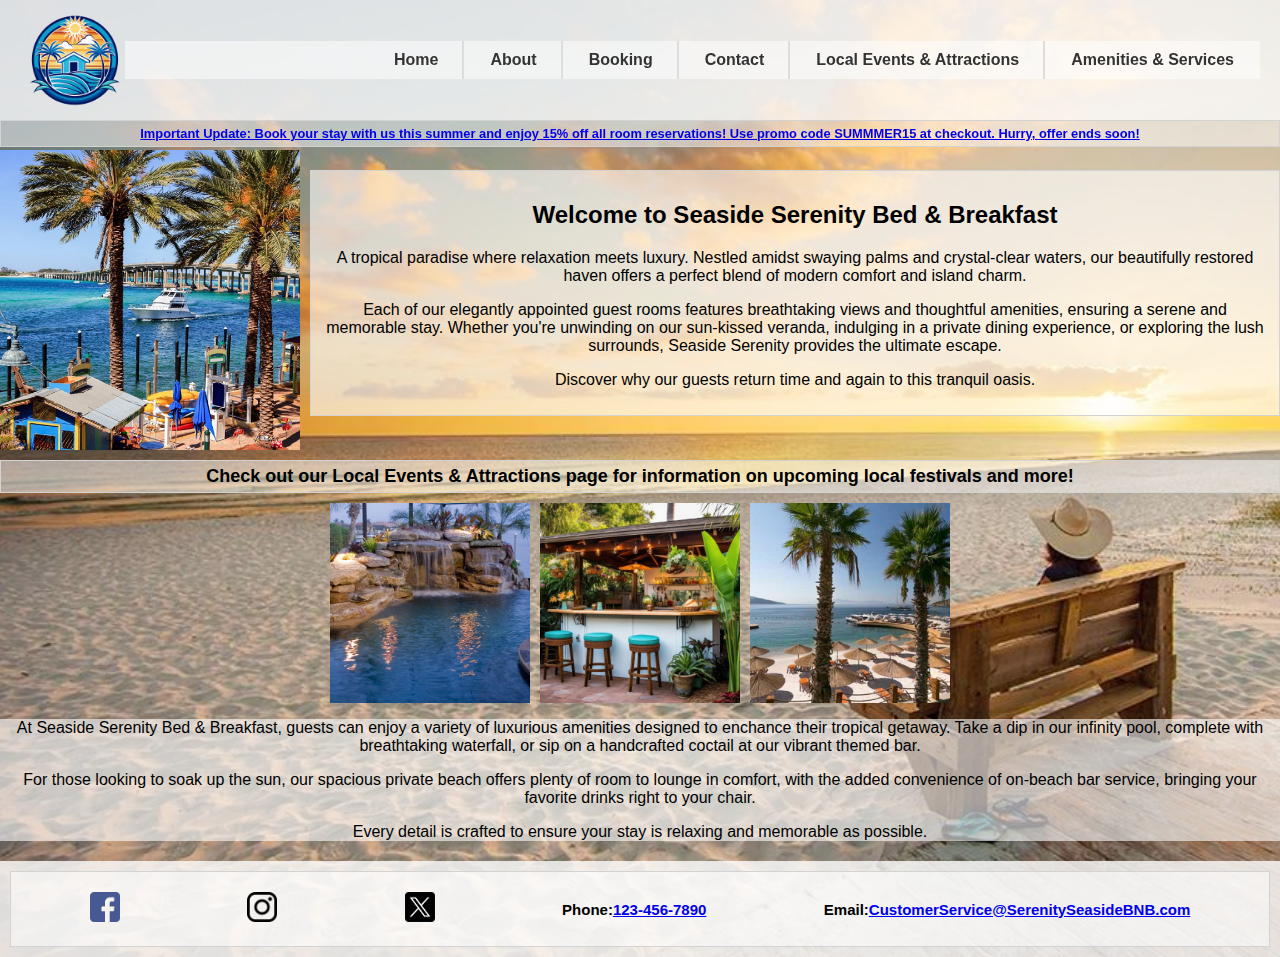
<file: Index.html>
<!DOCTYPE html>
<html lang="en">
    <head>
        <meta charset="UTF-8">
        <meta name="viewport" content="width=device-width, initial-scale=1">
        <meta name="description" content="Seaside Serenity Bed & Breakfast: A tropical paradise offering luxury, relaxation, and unforgettable oceanfront views.">
        <Title>Seaside Serenity Bed & Breakfast</Title>
        <link rel="stylesheet" type="text/css" href="styles.css">
    </head>
    <body>
        <header>
            <div class="header-container">
                <img class="logo" src="resources/seaside-serenity-bed-breakfast-.png" alt="Business Logo">
                <nav class="navbar" aria-label="Main navigation">
                    <ul>
                        <li><a href="index.html">Home</a></li>
                        <li><a href="about.html">About</a></li>
                        <li><a href="booking.html">Booking</a></li>
                        <li><a href="contact.html">Contact</a></li>
                        <li><a href="localevents.html">Local Events & Attractions</a></li>
                        <li><a href="amenities.html">Amenities & Services</a></li>
                    </ul>
                </nav>
            </div>
        </header>
        <div class="alert" aria-live="polite">
            <h3><a href="booking.html">Important Update: Book your stay with us this summer and enjoy 15% off all room reservations! Use promo code SUMMMER15 at checkout. Hurry, offer ends soon!</a></h3>
        </div>
        <div class="welcome-section">
    <div class="image-group1">
        <img src="./resources/6.jpg" height="300" alt="a woman sitting on a bench on the beach at sunset">
    </div>
    <div class="ad1">
        <h2>Welcome to Seaside Serenity Bed & Breakfast</h2>
        <p>A tropical paradise where relaxation meets luxury. Nestled amidst swaying palms and crystal-clear waters, our beautifully restored haven offers a perfect blend of modern comfort and island charm.</P>

        <p>Each of our elegantly appointed guest rooms features breathtaking views and thoughtful amenities, ensuring a serene and memorable stay. Whether you're unwinding on our sun-kissed veranda, indulging in a private dining experience, or exploring the lush surrounds, Seaside Serenity provides the ultimate escape.</p> 

        <p>Discover why our guests return time and again to this tranquil oasis.</p>
    </div>
</div>
    <div class="alert2" aria-live="polite">
        <h2>Check out our Local Events & Attractions page for information on upcoming local festivals and more!</h2>
    </div>
    <div class="amenities-section">
        <div class="image-group2">
            <img src="./resources/Untitled_design.png" alt="an infinity pool waterfall">
            <img src="./resources/1.jpg" alt="a tiki bar">
            <img src="./resources/2.jpg" alt="a private beach with lounge chairs and umbrellas">
        </div>
    </div>
        <div class="ad2">
        <p>At Seaside Serenity Bed & Breakfast, guests can enjoy a variety of luxurious amenities designed to enchance their tropical getaway. Take a dip in our infinity pool, complete with breathtaking waterfall, or sip on a handcrafted coctail at our vibrant themed bar.</p>

        <p>For those looking to soak up the sun, our spacious private beach offers plenty of room to lounge in comfort, with the added convenience of on-beach bar service, bringing your favorite drinks right to your chair.</p>

        <p>Every detail is crafted to ensure your stay is relaxing and memorable as possible.</p>
    </div>
        <footer>
            <div class="contactinfo">
                <a href="https://www.facebook.com/" aria-label="Facebook"><img src="./resources/facebook-icon-logo-AEF3A8F447-seeklogo.com.png" alt="facebook"></a>
                <a href="https://www.instagram.com/" aria-label="Instagram"><img src="./resources/87390.png" alt="instagram"></a>
                <a href="https://www.twitter.com/" aria-label="Twitter"><img src="./resources/twitter-x-logo-101c7d2420-seeklogocom.png" alt="twitter"></a>
                <h3>Phone:<a href="tel:+1234567890">123-456-7890</a></h3>
                <h3>Email:<a href="mailto:CustomerService@SerenitySeasideBNB.com">CustomerService@SerenitySeasideBNB.com</a></h3>
            </div>
        </footer>
    </body>
</html>
</file>
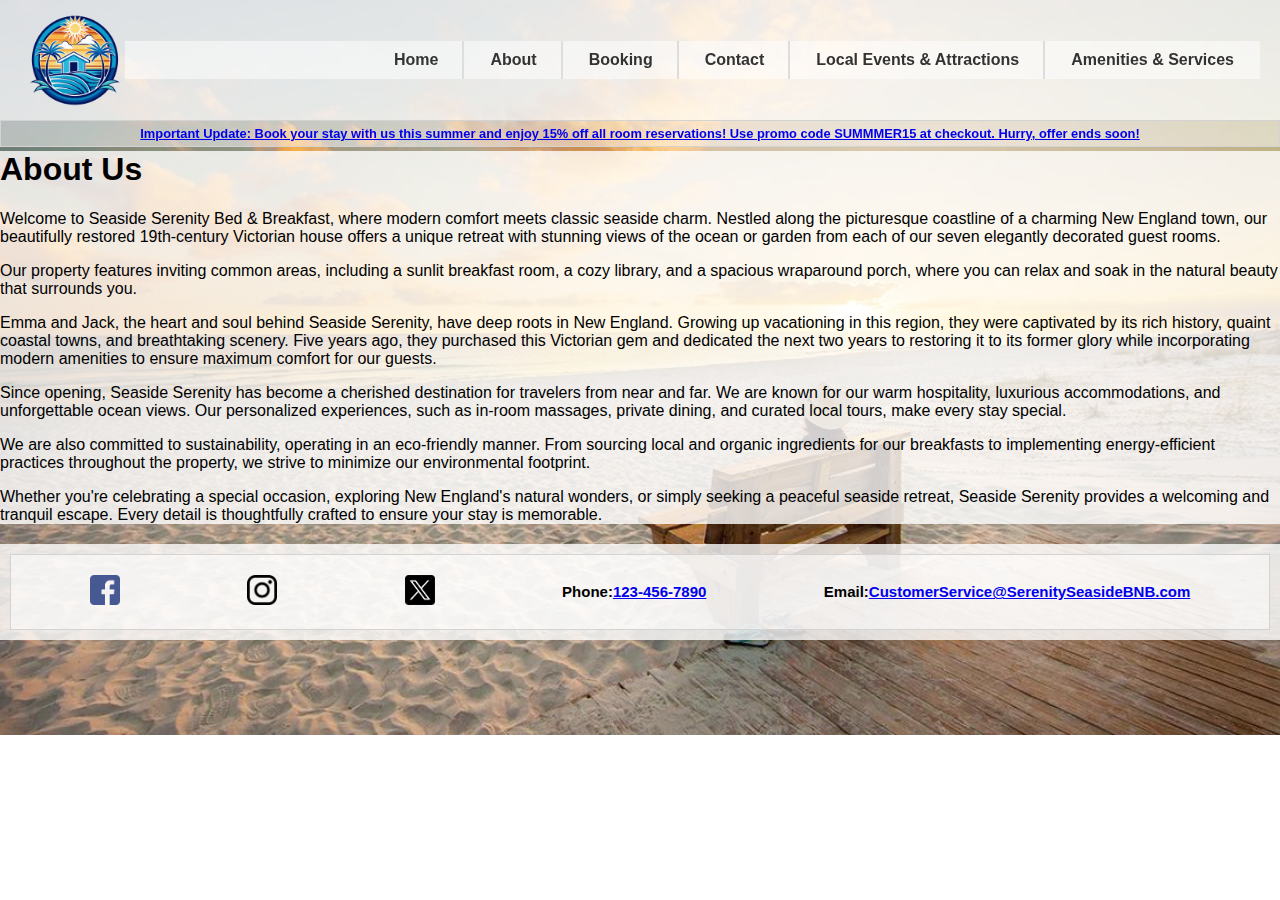
<file: about.html>
<!DOCTYPE html>
<html lang="en">
    <head>
        <meta charset="UTF-8">
        <meta name="viewport" content="width=device-width, initial-scale=1">
        <meta name="description" content="Seaside Serenity Bed & Breakfast offers modern comfort with classic seaside charm, stunning ocean views, and personalized experiences in a beautifully restored Victorian house.">
        <Title>Seaside Serenity Bed & Breakfast</Title>
        <link rel="stylesheet" type="text/css" href="styles.css">
    </head>
    <body>
        <header>
            <div class="header-container">
                <img class="logo" src="resources/seaside-serenity-bed-breakfast-.png" alt="Business Logo">
                <nav class="navbar" aria-label="Main navigation">
                    <ul>
                        <li><a href="index.html">Home</a></li>
                        <li><a href="about.html">About</a></li>
                        <li><a href="booking.html">Booking</a></li>
                        <li><a href="contact.html">Contact</a></li>
                        <li><a href="localevents.html">Local Events & Attractions</a></li>
                        <li><a href="amenities.html">Amenities & Services</a></li>
                    </ul>
                </nav>
            </div>
        </header>
        <div class="alert" aria-live="polite">
            <h3><a href="booking.html">Important Update: Book your stay with us this summer and enjoy 15% off all room reservations! Use promo code SUMMMER15 at checkout. Hurry, offer ends soon!</a></h3>
        </div>
            <div class="about-us-container">
                <h1 class='about-us-title'>About Us</h1>
                    <p>Welcome to Seaside Serenity Bed & Breakfast, where modern comfort meets classic seaside charm. Nestled along the picturesque coastline of a charming New England town, our beautifully restored 19th-century Victorian house offers a unique retreat with stunning views of the ocean or garden from each of our seven elegantly decorated guest rooms.</p>
                    <p>Our property features inviting common areas, including a sunlit breakfast room, a cozy library, and a spacious wraparound porch, where you can relax and soak in the natural beauty that surrounds you.</p>
                    <p>Emma and Jack, the heart and soul behind Seaside Serenity, have deep roots in New England. Growing up vacationing in this region, they were captivated by its rich history, quaint coastal towns, and breathtaking scenery. Five years ago, they purchased this Victorian gem and dedicated the next two years to restoring it to its former glory while incorporating modern amenities to ensure maximum comfort for our guests.</p>
                    <p>Since opening, Seaside Serenity has become a cherished destination for travelers from near and far. We are known for our warm hospitality, luxurious accommodations, and unforgettable ocean views. Our personalized experiences, such as in-room massages, private dining, and curated local tours, make every stay special.</p>
                    <p>We are also committed to sustainability, operating in an eco-friendly manner. From sourcing local and organic ingredients for our breakfasts to implementing energy-efficient practices throughout the property, we strive to minimize our environmental footprint.</p>
                    <p>Whether you're celebrating a special occasion, exploring New England's natural wonders, or simply seeking a peaceful seaside retreat, Seaside Serenity provides a welcoming and tranquil escape. Every detail is thoughtfully crafted to ensure your stay is memorable.</p>
            </div>
            <footer>
                <div class="contactinfo">
                    <a href="https://www.facebook.com/" aria-label="Facebook"><img src="./resources/facebook-icon-logo-AEF3A8F447-seeklogo.com.png"  alt="facebook"></a>
                    <a href="https://www.instagram.com/" aria-label="Instagram"><img src="./resources/87390.png" alt="instagram"></a>
                    <a href="https://www.twitter.com/" aria-label="Twitter"><img src="./resources/twitter-x-logo-101c7d2420-seeklogocom.png" alt="twitter"></a>
                    <h3>Phone:<a href="tel:+1234567890">123-456-7890</a></h3>
                <h3>Email:<a href="mailto:CustomerService@SerenitySeasideBNB.com">CustomerService@SerenitySeasideBNB.com</a></h3>
                </div>
            </footer> 
    </body>   
</html>
</file>
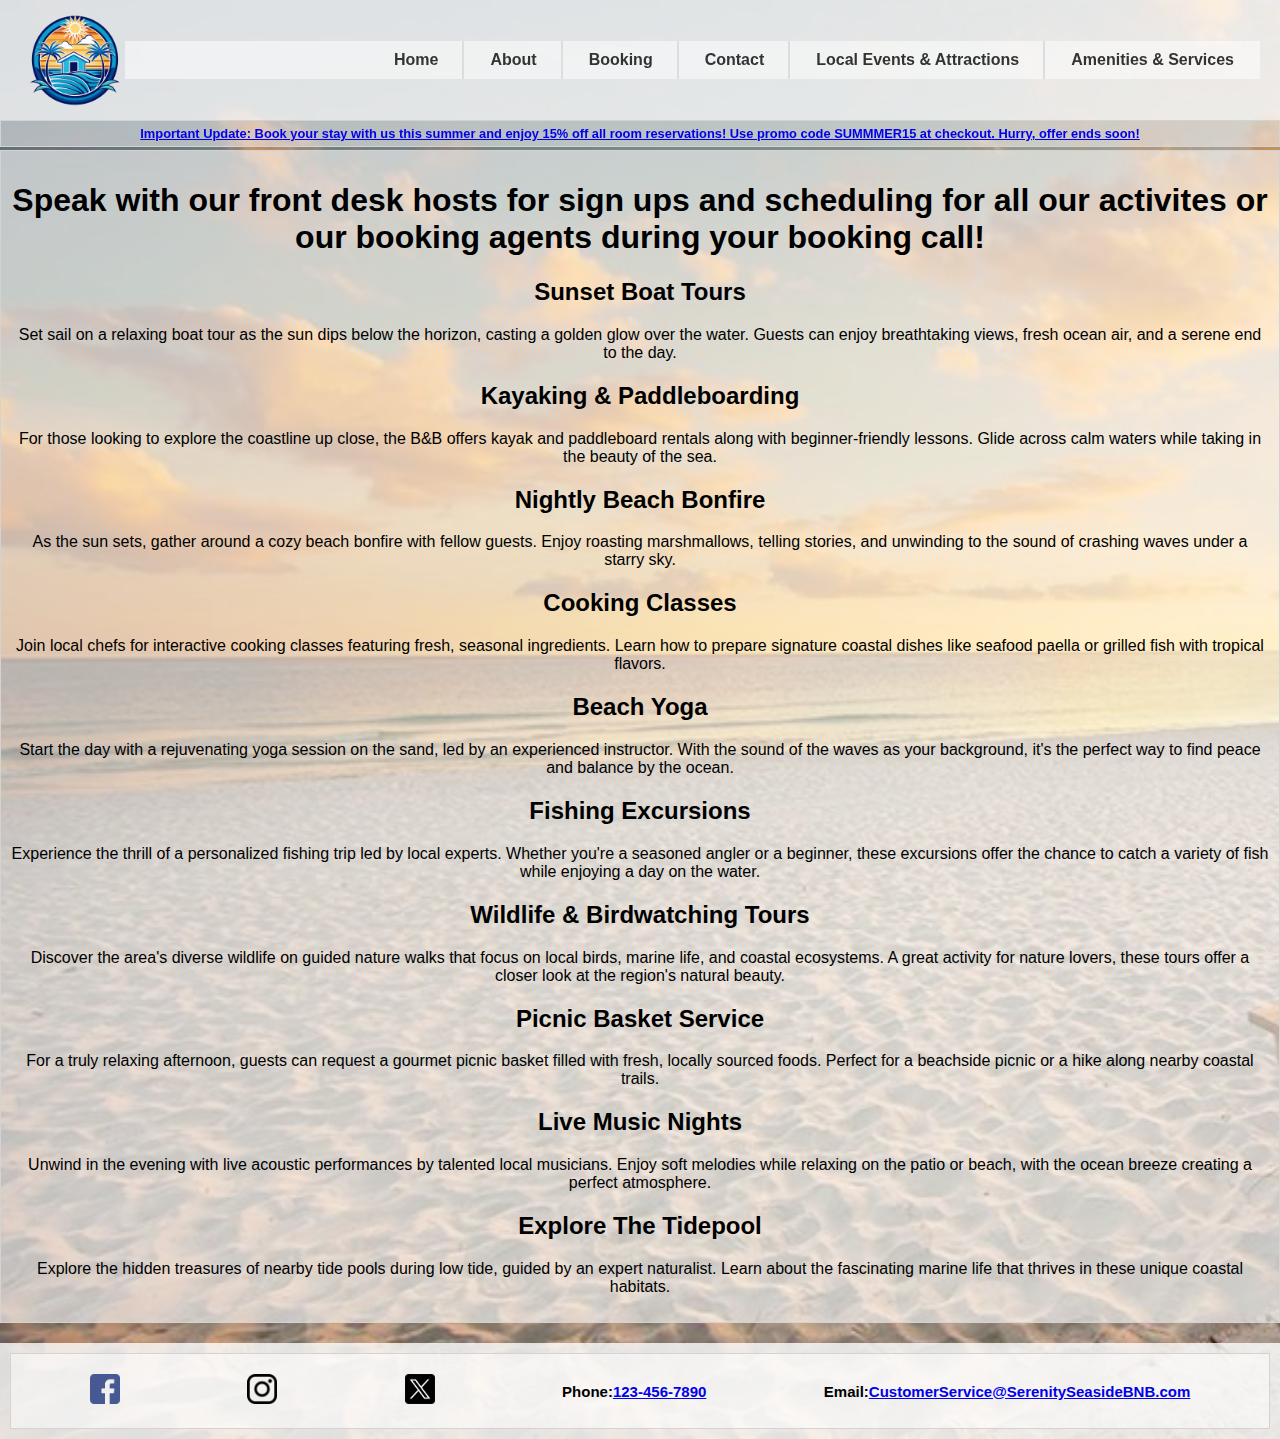
<file: amenities.html>
<!DOCTYPE html>
<html lang="en">
    <head>
        <meta charset="UTF-8">
        <meta name="viewport" content="width=device-width, initial-scale=1">
        <Title>Seaside Serenity Bed & Breakfast</Title>
        <link rel="stylesheet" type="text/css" href="styles.css">
    </head>
    <body>
        <header>
            <div class="header-container">
                <img class="logo" src="resources/seaside-serenity-bed-breakfast-.png" alt="Business Logo" height="100">
                <nav class="navbar" aria-label="Main navigation">
                    <ul>
                        <li><a href="https://andrewingeneri.w3spaces.com/index.html">Home</a></li>
                        <li><a href="https://andrewingeneri.w3spaces.com/about.html">About</a></li>
                        <li><a href="https://andrewingeneri.w3spaces.com/booking.html">Booking</a></li>
                        <li><a href="https://andrewingeneri.w3spaces.com/contact.html">Contact</a></li>
                        <li><a href="https://andrewingeneri.w3spaces.com/localevents.html">Local Events & Attractions</a></li>
                        <li><a href="https://andrewingeneri.w3spaces.com/amenities.html">Amenities & Services</a></li>
                    </ul>
                </nav>
            </div>
        </header>
        <div class="alert">
            <h3><a href="booking.html">Important Update: Book your stay with us this summer and enjoy 15% off all room reservations! Use promo code SUMMMER15 at checkout. Hurry, offer ends soon!</a></h3>
        </div>

        <div class="amenities-list">
            <h1 id="header">Speak with our front desk hosts for sign ups and scheduling for all our activites or our booking agents during your booking call!</h1>

            <h2>Sunset Boat Tours</h2>
            <p>Set sail on a relaxing boat tour as the sun dips below the horizon, casting a golden glow over the water. Guests can enjoy breathtaking views, fresh ocean air, and a serene end to the day.</p>

            <h2>Kayaking & Paddleboarding</h2>
            <p>For those looking to explore the coastline up close, the B&B offers kayak and paddleboard rentals along with beginner-friendly lessons. Glide across calm waters while taking in the beauty of the sea.</p>

            <h2>Nightly Beach Bonfire</h2>
            <p>As the sun sets, gather around a cozy beach bonfire with fellow guests. Enjoy roasting marshmallows, telling stories, and unwinding to the sound of crashing waves under a starry sky.</p>

            <h2>Cooking Classes</h2>
            <p>Join local chefs for interactive cooking classes featuring fresh, seasonal ingredients. Learn how to prepare signature coastal dishes like seafood paella or grilled fish with tropical flavors.</p>

            <h2>Beach Yoga</h2>
            <p>Start the day with a rejuvenating yoga session on the sand, led by an experienced instructor. With the sound of the waves as your background, it's the perfect way to find peace and balance by the ocean.</p>

            <h2>Fishing Excursions</h2>
            <p>Experience the thrill of a personalized fishing trip led by local experts. Whether you're a seasoned angler or a beginner, these excursions offer the chance to catch a variety of fish while enjoying a day on the water.</p>

            <h2>Wildlife & Birdwatching Tours</h2>
            <p>Discover the area's diverse wildlife on guided nature walks that focus on local birds, marine life, and coastal ecosystems. A great activity for nature lovers, these tours offer a closer look at the region's natural beauty.</p>

            <h2>Picnic Basket Service</h2>
            <p>For a truly relaxing afternoon, guests can request a gourmet picnic basket filled with fresh, locally sourced foods. Perfect for a beachside picnic or a hike along nearby coastal trails.</p>

            <h2>Live Music Nights</h2>
            <p>Unwind in the evening with live acoustic performances by talented local musicians. Enjoy soft melodies while relaxing on the patio or beach, with the ocean breeze creating a perfect atmosphere.</p>

            <h2>Explore The Tidepool</h2>
            <p>Explore the hidden treasures of nearby tide pools during low tide, guided by an expert naturalist. Learn about the fascinating marine life that thrives in these unique coastal habitats.</p>
        </div> 
    <footer>
            <div class="contactinfo">
                <a href="https://www.facebook.com/" aria-label="Facebook"><img src="./resources/facebook-icon-logo-AEF3A8F447-seeklogo.com.png"  alt="facebook"></a>
                    <a href="https://www.instagram.com/" aria-label="Instagram"><img src="./resources/87390.png" alt="instagram"></a>
                    <a href="https://www.twitter.com/" aria-label="Twitter"><img src="./resources/twitter-x-logo-101c7d2420-seeklogocom.png" alt="twitter"></a>
                <h3>Phone:<a href="tel:+1234567890">123-456-7890</a></h3>
                <h3>Email:<a href="mailto:CustomerService@SerenitySeasideBNB.com">CustomerService@SerenitySeasideBNB.com</a></h3>
            </div>
        </footer>
    </body> 
</html>
</file>
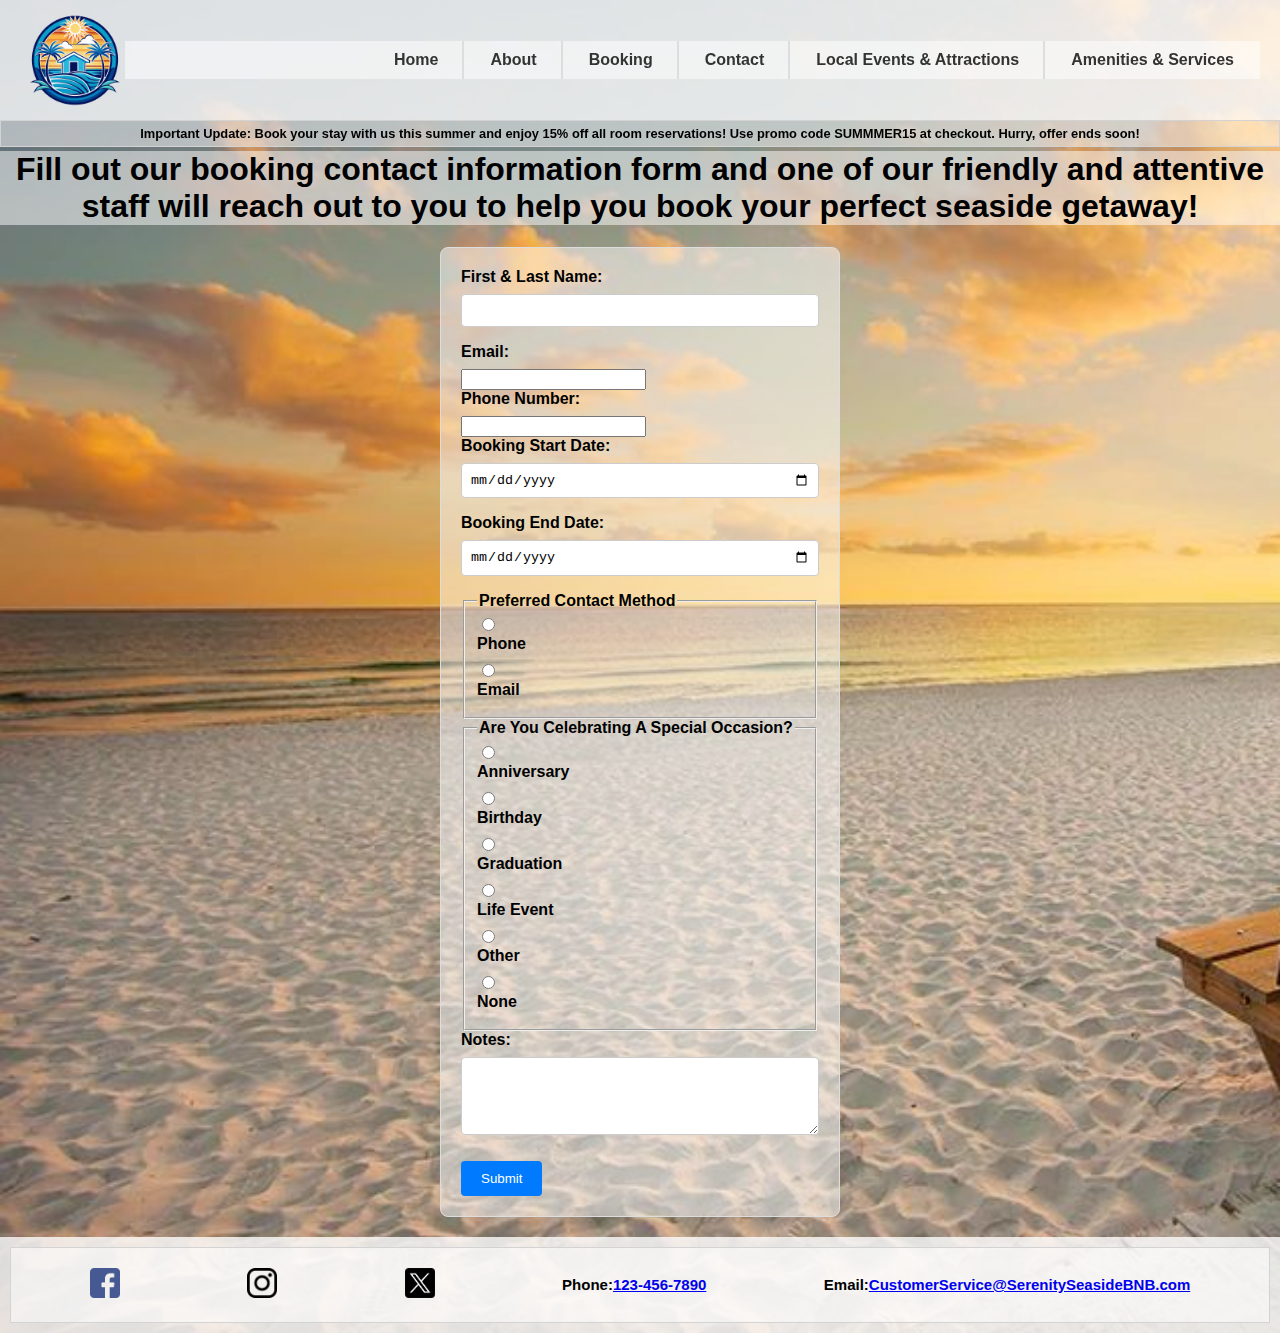
<file: booking.html>
<!DOCTYPE html>
<html lang="en">
    <head>
        <meta charset="UTF-8">
        <meta name="viewport" content="width=device-width, initial-scale=1">
        <Title>Seaside Serenity Bed & Breakfast</Title>
        <link rel="stylesheet" type="text/css" href="styles.css">
    </head>
    <body>
        <header>
            <div class="header-container">
                <img class="logo" src="resources/seaside-serenity-bed-breakfast-.png" alt="Business Logo">
                <nav class="navbar" aria-label="Main navigation">
                    <ul>
                        <li><a href="index.html">Home</a></li>
                        <li><a href="about.html">About</a></li>
                        <li><a href="booking.html">Booking</a></li>
                        <li><a href="contact.html">Contact</a></li>
                        <li><a href="localevents.html">Local Events & Attractions</a></li>
                        <li><a href="amenities.html">Amenities & Services</a></li>
                    </ul>
                </nav>
            </div>
        </header>
        <div class="alert">
            <h3>Important Update: Book your stay with us this summer and enjoy 15% off all room reservations! Use promo code SUMMMER15 at checkout. Hurry, offer ends soon!</h3>
        </div>
        <h1 class="booking-form-message">Fill out our booking contact information form and one of our friendly and attentive staff will reach out to you to help you book your perfect seaside getaway!</h1>

        <form action="/submit-form" method="POST">
            <label for='name'>First & Last Name:</label>
            <input type="text" id="name" name="name" required>

            <label for="email">Email:</label>
            <input type="email" id="email" name="email" required>

            <label for="phone">Phone Number:</label>
            <input type="tel" id="phone" name="phone" required>

            <label for="start-date">Booking Start Date:</label>
            <input type="date" id="start-date" name="start-date" required>

            <label for="end-date">Booking End Date:</label>
            <input type="date" id="end-date" name="end-date" required>
            
            <fieldset>
                <legend><strong>Preferred Contact Method</strong></legend>
                <input type="radio" id="contact-phone" name="contact-method" value="phone" required>
                <label for="phone">Phone</label>
                <input type="radio" id="contact-email" name="contact-method" value="email">
                <label for="email">Email</label>
            </fieldset>

            <fieldset>
                <legend><strong>Are You Celebrating A Special Occasion?</strong></legend>
                <input type="radio" id="anniversary" name="special-occasion" value="anniversary" required>
                <label for="anniversary">Anniversary</label>
                <input type="radio" id="birthday" name="special-occasion" value="birthday">
                <label for="birthday">Birthday</label>
                <input type="radio" id="graduation" name="special-occasion" value="graduation">
                <label for="graduation">Graduation</label>
                <input type="radio" id="life-event" name="special-occasion" value="life-event">
                <label for="life-event">Life Event</label>
                <input type="radio" id="other" name="special-occasion" value="other">
                <label for="other">Other</label>
                <input type="radio" id="none" name="special-occasion" value="none">
                <label for="none">None</label>
            </fieldset>

            <label for="message">Notes:</label>
            <textarea id="message" name="message" rows="4" cols="50"></textarea>

            <button type="submit">Submit</button>
        </form>
        <footer>
            <div class="contactinfo">
                <a href="https://www.facebook.com/" aria-label="Facebook"><img src="./resources/facebook-icon-logo-AEF3A8F447-seeklogo.com.png" alt="facebook"></a>
                <a href="https://www.instagram.com/" aria-label="Instagram"><img src="./resources/87390.png" alt="instagram"></a>
                <a href="https://www.twitter.com/" aria-label="Twitter"><img src="./resources/twitter-x-logo-101c7d2420-seeklogocom.png" alt="twitter"></a>
                <h3>Phone:<a href="tel:+1234567890">123-456-7890</a></h3>
                <h3>Email:<a href="mailto:CustomerService@SerenitySeasideBNB.com">CustomerService@SerenitySeasideBNB.com</a></h3>
            </div>
        </footer>
    </body> 
</html>
</file>
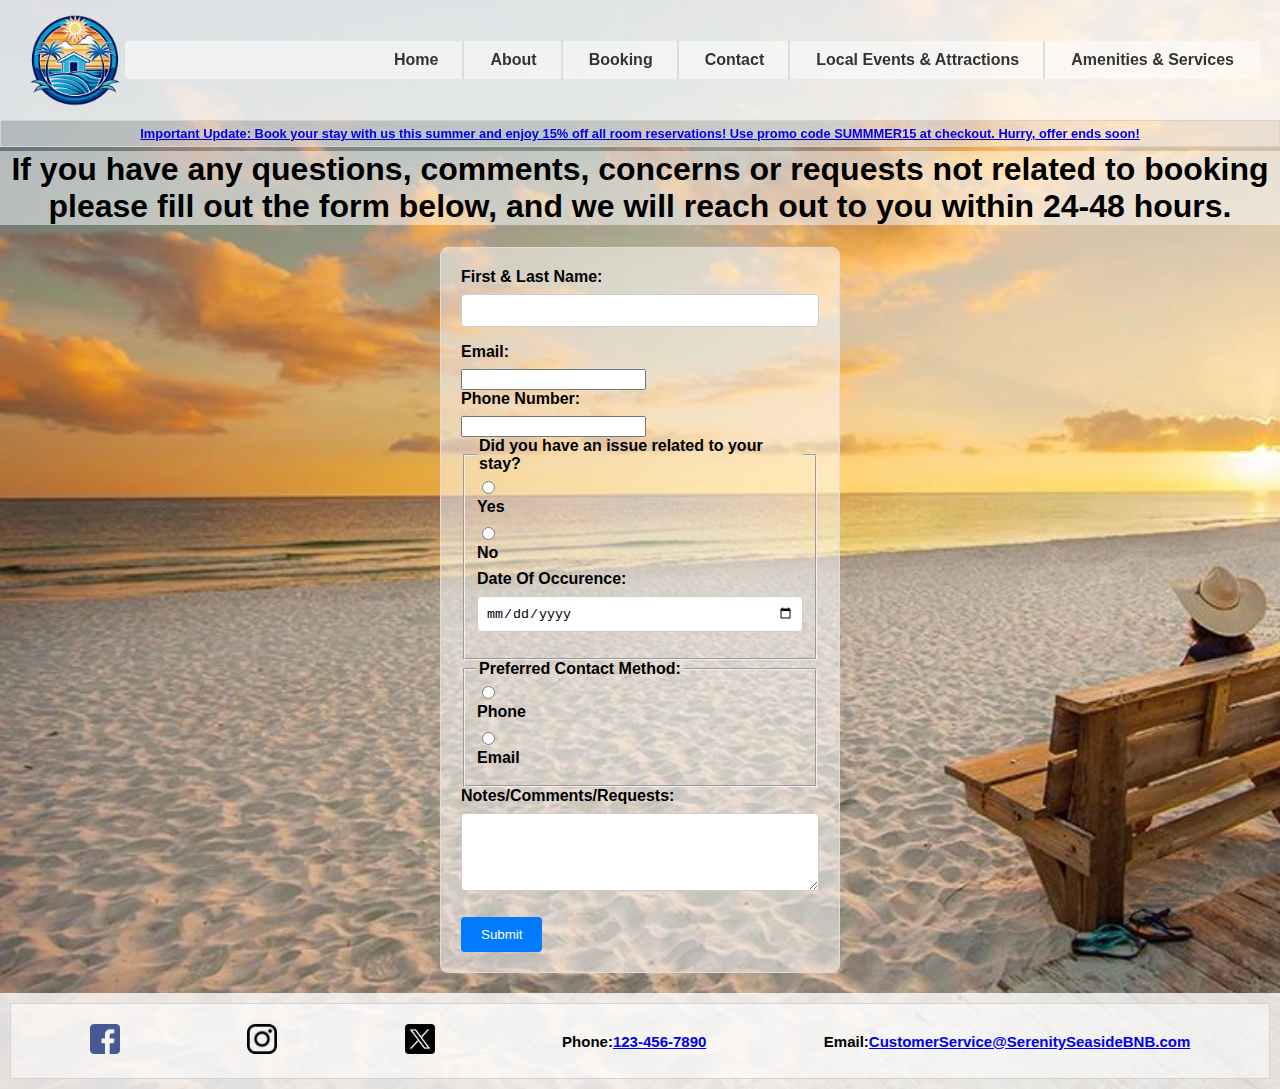
<file: contact.html>
<!DOCTYPE html>
<html lang="en">
    <head>
        <meta charset="UTF-8">
        <meta name="viewport" content="width=device-width, initial-scale=1">
        <Title>Seaside Serenity Bed & Breakfast</Title>
        <link rel="stylesheet" type="text/css" href="styles.css">
    </head>
    <body>
        <header>
            <div class="header-container">
                <img class="logo" src="resources/seaside-serenity-bed-breakfast-.png" alt="Business Logo">
                <nav class="navbar" aria-label="Main navigation">
                    <ul>
                        <li><a href="index.html">Home</a></li>
                        <li><a href="about.html">About</a></li>
                        <li><a href="booking.html">Booking</a></li>
                        <li><a href="contact.html">Contact</a></li>
                        <li><a href="localevents.html">Local Events & Attractions</a></li>
                        <li><a href="amenities.html">Amenities & Services</a></li>
                    </ul>
                </nav>
            </div>
        </header>
        <div class="alert" aria-live="polite">
            <h3><a href="booking.html">Important Update: Book your stay with us this summer and enjoy 15% off all room reservations! Use promo code SUMMMER15 at checkout. Hurry, offer ends soon!</a></h3>
        </div>
        <h1 class="contact-form-message">If you have any questions, comments, concerns or
            requests not related to booking please fill out the form below, and we will reach
            out to you within 24-48 hours.
        </h1>

        <form action="/submit-form" method="POST">
            <label for='name'>First & Last Name:</label>
            <input type="text" id="name" name="name" required>

            <label for="email">Email:</label>
            <input type="email" id="email" name="email" required>

            <label for="phone">Phone Number:</label>
            <input type="tel" id="phone" name="phone" required>

            <fieldset>
                <legend><strong>Did you have an issue related to your stay?</strong></legend>
                <input type="radio" id="yes" name="issue" value="yes" required>
                <label for="yes">Yes</label>
                <input type="radio" id="no" name="issue" value="no">
                <label for="no">No</label>
                <label for="occurence-date">Date Of Occurence:</label>
                <input type="date" id="occurence-date" name="occurence-date">
            </fieldset>

            <fieldset>
                <legend><strong>Preferred Contact Method:</strong></legend>
                <input type="radio" id="contact-phone" name="contact-method" value="phone" required>
                <label for="phone">Phone</label>
                <input type="radio" id="contact-email" name="contact-method" value="email">
                <label for="email">Email</label>
            </fieldset>


            <label for="message">Notes/Comments/Requests:</label>
            <textarea id="message" name="message" rows="4" cols="50"></textarea>

            <button type="submit">Submit</button>
        </form>
        <footer>
            <div class="contactinfo">
                <a href="https://www.facebook.com/" aria-label="Facebook"><img src="./resources/facebook-icon-logo-AEF3A8F447-seeklogo.com.png" alt="facebook"></a>
                <a href="https://www.instagram.com/" aria-label="Instagram"><img src="./resources/87390.png" alt="instagram"></a>
                <a href="https://www.twitter.com/" aria-label="Twitter"><img src="./resources/twitter-x-logo-101c7d2420-seeklogocom.png" alt="twitter"></a>
                <h3>Phone:<a href="tel:+1234567890">123-456-7890</a></h3>
                <h3>Email:<a href="mailto:CustomerService@SerenitySeasideBNB.com">CustomerService@SerenitySeasideBNB.com</a></h3>
            </div>
        </footer>
    </body> 
</html>
</file>
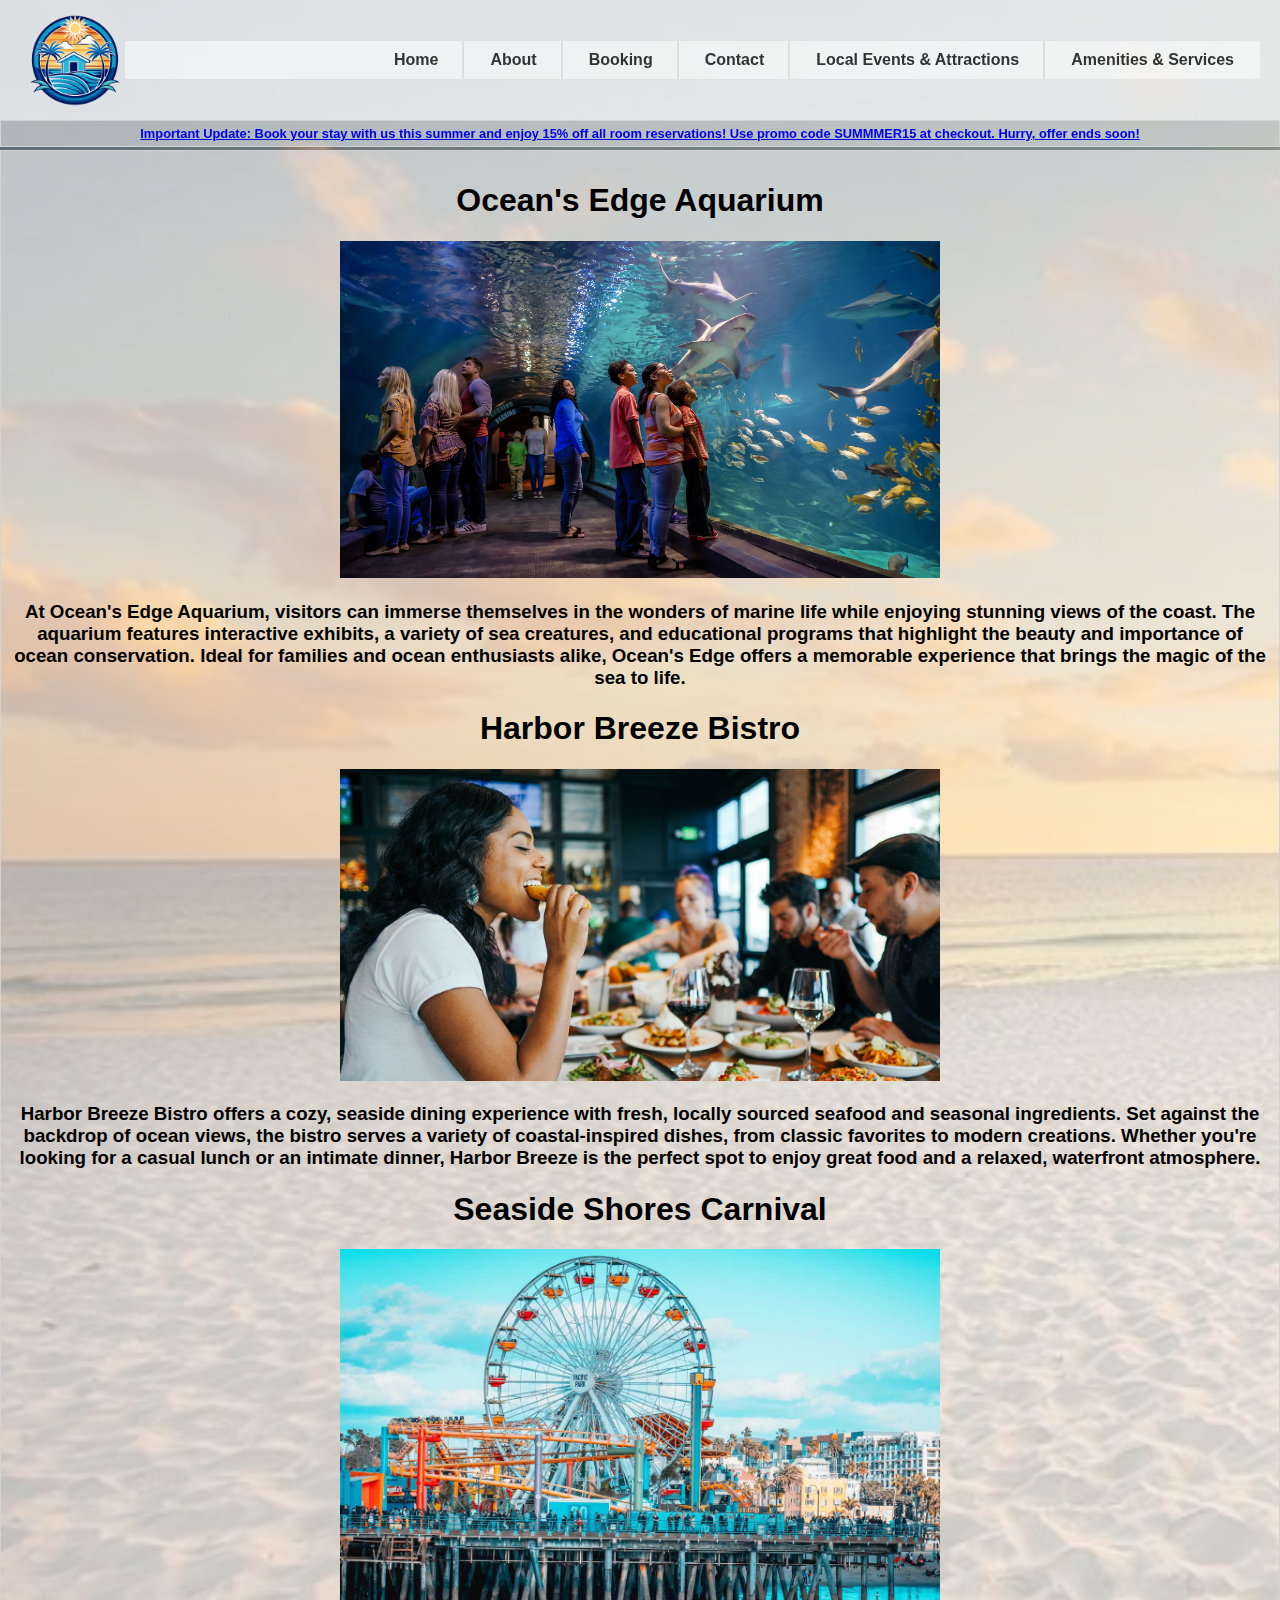
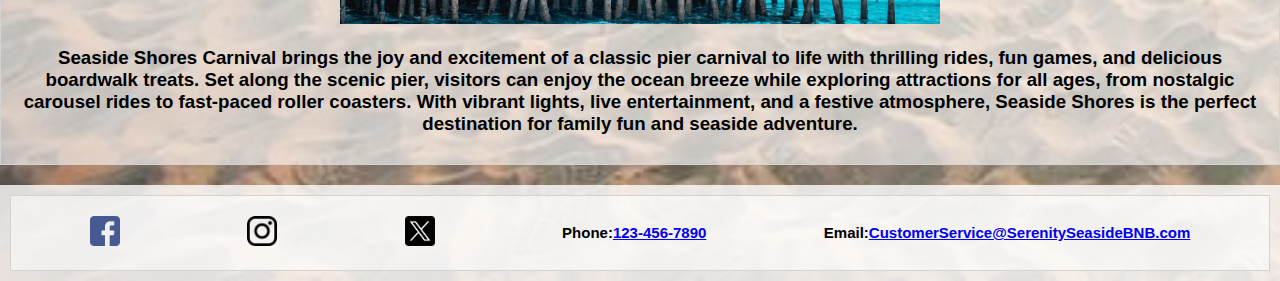
<file: localevents.html>
<!DOCTYPE html>
<html lang="en">
    <head>
        <meta charset="UTF-8">
        <meta name="viewport" content="width=device-width, initial-scale=1">
        <Title>Seaside Serenity Bed & Breakfast</Title>
        <link rel="stylesheet" type="text/css" href="styles.css">
    </head>
    <body>
        <header>
            <div class="header-container">
                <img class="logo" src="resources/seaside-serenity-bed-breakfast-.png" alt="Business Logo">
                <nav class="navbar" aria-label="Main navigation">
                    <ul>
                        <li><a href="index.html">Home</a></li>
                        <li><a href="about.html">About</a></li>
                        <li><a href="booking.html">Booking</a></li>
                        <li><a href="contact.html">Contact</a></li>
                        <li><a href="localevents.html">Local Events & Attractions</a></li>
                        <li><a href="amenities.html">Amenities & Services</a></li>
                    </ul>
                </nav>
            </div>
        </header>
        <div class="alert" aria-live="polite">
            <h3><a href="booking.html">Important Update: Book your stay with us this summer and enjoy 15% off all room reservations! Use promo code SUMMMER15 at checkout. Hurry, offer ends soon!</a></h3>
        </div>
        <div class="local-activities">
            <h1>Ocean's Edge Aquarium</h1>
            <img src="./resources/Aquarium.jpg" alt="people standing in an aquarium tube exhibit">
            <h3>At Ocean's Edge Aquarium, visitors can immerse themselves in the wonders of marine life while enjoying stunning views of the coast. The aquarium features interactive exhibits, a variety of sea creatures, and educational programs that highlight the beauty and importance of ocean conservation. Ideal for families and ocean enthusiasts alike, Ocean's Edge offers a memorable experience that brings the magic of the sea to life.</h3>

            <h1>Harbor Breeze Bistro</h1>
            <img src="./resources/Resturant.jpg" alt="a group of people eating at a table in a restaurant">
            <h3>Harbor Breeze Bistro offers a cozy, seaside dining experience with fresh, locally sourced seafood and seasonal ingredients. Set against the backdrop of ocean views, the bistro serves a variety of coastal-inspired dishes, from classic favorites to modern creations. Whether you're looking for a casual lunch or an intimate dinner, Harbor Breeze is the perfect spot to enjoy great food and a relaxed, waterfront atmosphere.</h3>
        
            <h1>Seaside Shores Carnival</h1>
            <img src="./resources/Pier-Carnival.jpg" alt="a wide shot of a pier with a ferriswheel and rollercoaster">
            <h3>Seaside Shores Carnival brings the joy and excitement of a classic pier carnival to life with thrilling rides, fun games, and delicious boardwalk treats. Set along the scenic pier, visitors can enjoy the ocean breeze while exploring attractions for all ages, from nostalgic carousel rides to fast-paced roller coasters. With vibrant lights, live entertainment, and a festive atmosphere, Seaside Shores is the perfect destination for family fun and seaside adventure.</h3>
        </div>  
    <footer>
            <div class="contactinfo">
                <a href="https://www.facebook.com/" aria-label="Facebook"><img src="./resources/facebook-icon-logo-AEF3A8F447-seeklogo.com.png" alt="facebook"></a>
                <a href="https://www.instagram.com/" aria-label="Instagram"><img src="./resources/87390.png" alt="instagram"></a>
                <a href="https://www.twitter.com/" aria-label="Twitter"><img src="./resources/twitter-x-logo-101c7d2420-seeklogocom.png" alt="twitter"></a>
                <h3>Phone:<a href="tel:+1234567890">123-456-7890</a></h3>
                <h3>Email:<a href="mailto:CustomerService@SerenitySeasideBNB.com">CustomerService@SerenitySeasideBNB.com</a></h3>
            </div>
        </footer>
    </body> 
</html>
</file>
<file: styles.css>
/* Body Styling */

body {
    font-family: Arial, Helvetica, sans-serif;
    background-image: url('./resources/1140-hero-beach-sunset.jpg');
    margin: 0;
    padding-top: 130px;
    background-size: cover;
    background-repeat: no-repeat;
}

/* Header Container */
.header-container {
    display: flex;
    align-items: center;
    justify-content: space-between;
    background-color: rgba(255,255,255,0.8);
    padding: 10px 20px;
    width: 100%;
    box-sizing: border-box;
    position: fixed;
    top: 0;
    left: 0;
    z-index: 100;
}

/* Logo */
.logo {
    height: 100px;
    max-width: 100%;
    margin-left: 5px;
    object-fit: contain;
}

/* Navbar */
.navbar {
    display: flex;
    align-items: center;
    justify-content: flex-end;
    width: 100%;
    background-color: rgba(255,255,255,0.5);
}

.navbar ul {
    list-style-type: none;
    margin: 0;
    padding: 0;
    display: flex;
}

.navbar ul li {
    position: relative;
}

.navbar ul li:not(:last-child)::after {
    content: '';
    position: absolute;
    top: 0;
    right: 0;
    height: 100%;
    border-right: 2px solid #ddd;
    margin-left: 10px;
}

.navbar ul li a,
.navbar a {
    text-decoration: none;
    color: #333;
    font-weight: bold;
    display: flex;
    align-items: center;
    justify-content: center;
    padding: 10px 26px;
    background-color: transparent;
    border: none;
    text-align: center;
    box-sizing: border-box;
}

.navbar ul li a:hover {
    background-color: rgba(255,255,255,0.6);
}

/* Alert Styling */
.alert,
.alert2 {
    font-size: 11px;
    display: flex;
    justify-content: center;
    background-color: rgba(255,255,255,0.5);
    border: 1px solid #d3d3d3;
    border-radius: 0px;
    box-sizing: border-box;
    padding: 5px;
}

/* Specific Alert Styling */
.alert {
    text-decoration: none;
    color: black;
    width: 100%;
    position: fixed;
    top: 120px;
    left: 0;
    z-index: 99;
}

.alert h3,
.alert2 h2 {
    margin: 0;
    padding: 0;
    background-color: transparent;
}

.alert2 {
    font-size: 12px;
    max-width: 100%;
    align-items: center;
    margin: 10px 0;
}

/* Welcome Section */
.welcome-section {
    display: flex;
    justify-content: space-between;
    align-items: flex-start;
    margin-top: 20px;
}

/* About Us Styling */
.about-us-container {
    background-color: rgba(255,255,255,0.8);
}

/* Booking Message Stlying */
.booking-form-message {
    background-color: rgba(255,255,255,0.5);
    text-align: center;
}

/* Contact Message Stlying */
.contact-form-message {
    background-color: rgba(255,255,255,0.5);
    text-align: center;
}

/* Image Groups & Amenities Images */
.image-group1,
.image-group2 {
    display: flex;
    justify-content: space-between;
    flex-wrap: wrap;
    margin: 0 auto;
}

.image-group1 {
    max-width: 800px;
}

.image-group1 img {
    max-width: 300px;
}

.image-group2 {
    max-width: 600px;
}

.image-group2 img {
    width: 100%;
    max-width: 200px;
    margin-right: 10px;
}

.image-group2 img:last-child {
    margin-right: 0;
}

.local-activities img {
     max-width: 600px;
}

/* Ad and Amenity Sections */
.ad1,
.ad2 h2,
.amenities-list,
.local-activities {
    background-color: rgba(255,255,255,0.6);
    border: 1px solid #d3d3d3;
    border-radius: 0;
    margin-top: 20px;
    padding: 10px;
    text-align: center;
}

.ad1 {
    margin-left: 10px;
}

.ad2 {
    text-align: center;
    background-color: rgba(255,255,255,0.6);
}

.amenities-list #header {
    text-align: center;
}

/* Form Styling */
form {
    max-width: 400px;
    margin: 20px auto;
    padding: 20px;
    border: 1px solid #ddd;
    border-radius: 8px;
    background-color: rgba(255,255,255,0.5);
    box-sizing: border-box;
}

label {
    display: block;
    margin-bottom: 8px;
    font-weight: bold;
}

input[type="text"],
input[type="date"],
textarea {
    display: block;
    width: 100%;
    padding: 8px;
    margin-bottom: 16px;
    border: 1px solid #ccc;
    border-radius: 4px;
    box-sizing: border-box;
}

textarea {
    resize: vertical;
}

button {
    padding: 10px 20px;
    background-color: #007BFF;
    color: white;
    border: none;
    border-radius: 4px;
    cursor: pointer;
    margin-top: 10px;
}

button:hover {
    background-color: #0056b3;
}

button:focus {
    outline: 2px solid #0056b3;
}

/* Contact Information */
.contactinfo {
    display: flex;
    justify-content: space-around;
    align-items: center;
    background-color: rgba(255,255,255,0.5);
    padding: 20px;
    border: 1px solid #d3d3d3;
    text-align: center;
}

.contactinfo img {
    width: 30px;
    height: 30px;
    margin-right: 10px;
}

.contactinfo h3 {
    margin: 5px 0;
    font-size: 15px;
}

/* Footer */
footer {
    text-align: center;
    margin-top: 20px;
    padding: 10px;
    background-color: rgba(255,255,255,0.8);
}

/* Tablet and Larger Screens */
@media (min-width: 1024px) {
    .navbar a {
        padding: 14px 20px;
    }

    .image-group2 {
        flex-wrap: nowrap;
        justify-content: center;
    }

    .image-group2 {
        width: auto;
        max-width: 200px;
    }
}

/* Tablet Screens */
@media (max-width: 768px) and (min-width: 481px) {
    .header h1 {
        font-size: 28px;
    }

    .navbar {
        flex-wrap: wrap;
        justify-content: center;
    }

    .navbar a {
        padding: 10px 15px;
        font-size: 14px;
    }

    .image-group2{
        flex-wrap: wrap;
    }

    .image-group2 img {
        width: 100%;
        max-width: 100%;
        margin-bottom: 10px;
    }

    .contactinfo {
        flex-direction: column;
    }
}

/* Mobile Screens */
@media (max-width: 480px) and (min-width: 320px) {
    .header h1 {
        font-size: 22px;
        z-index: 10001;
        position: relative;
    }

    .navbar {
        position: fixed;
        top: 0;
        left: 0;
        width: 100%;
        z-index: 1000;
    }

    .alert {
        position: fixed;
        top: 210px;
        left: 0;
        width: 100%;
        z-index: 999;
        padding: 10px;
        box-sizing: border-box;
    }

    body {
        padding-top: 250px;
    }

    .navbar ul {
        flex-direction: column;
        align-items: center;
    }

    .navbar a {
        padding: 8px 12px;
        font-size: 12px;
    }

    .welcome-section {
        padding-top: 100px;
        margin-top: 100px;
    }

    .local-activities img {
        width: 100%;
        display: block;
    }

    .local-activities h3 {
        margin-top: 10px;
        text-align: center;
    }

    .image-group2 img {
        width: 100%;
        margin: 0;
    }

    .ad2 h2 {
        font-size: 16px;
        padding: 10px;
    }

    .alert h3 {
        font-size: 10px;
    }

    .contactinfo {
        flex-direction: column;
        align-items: center;
    }

    .contactinfo img {
        margin: 10px 0;
        width: 25px;
        height: 25px;
    }

    .contactinfo h3 {
        font-size: 14px;
    }
}
</file>
